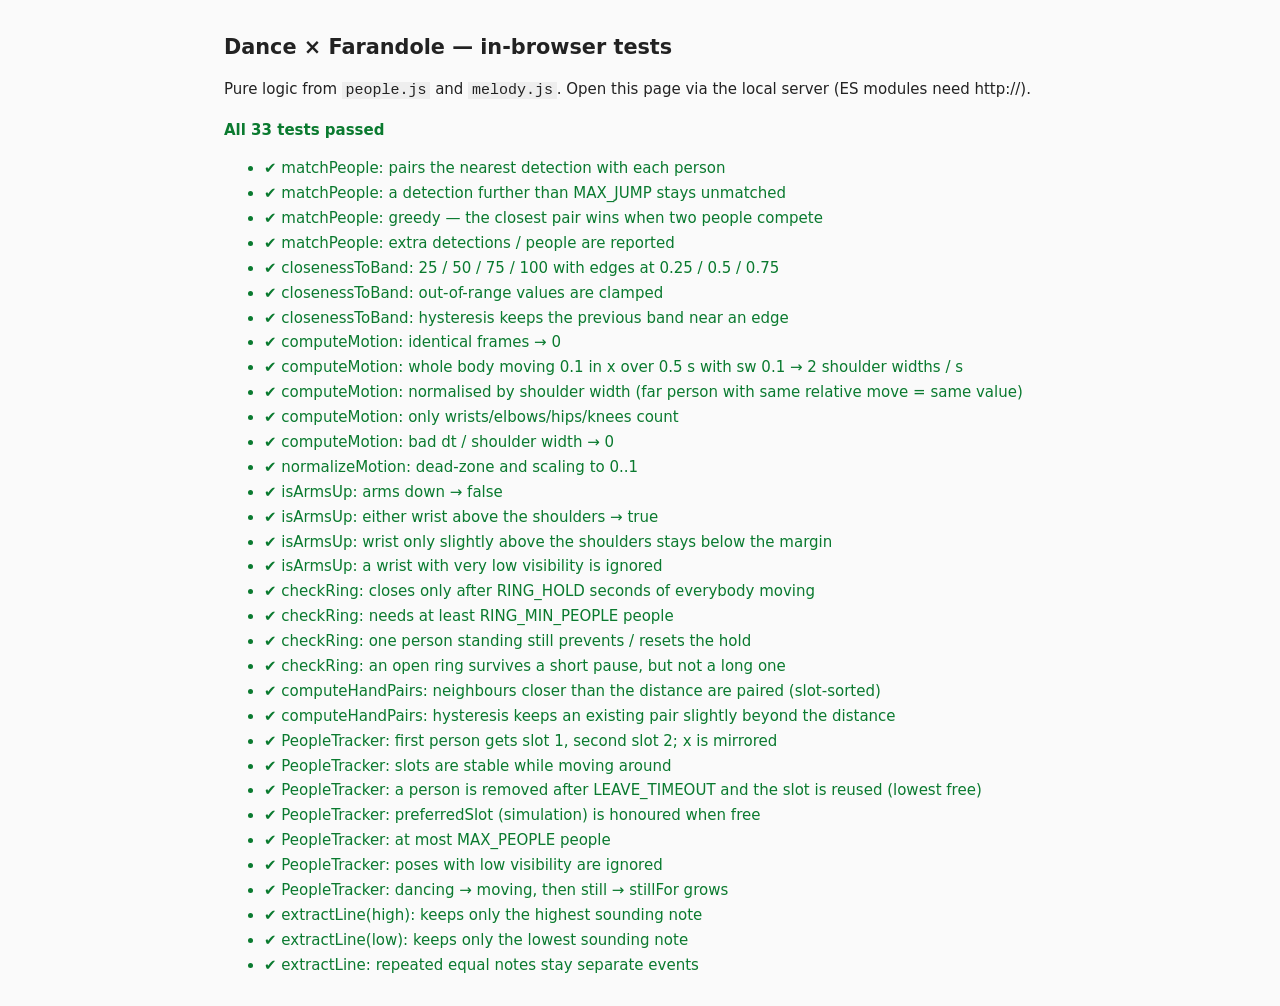
<file: tests.html>
<!doctype html>
<html lang="en">
<head>
<meta charset="utf-8">
<title>Dance × Farandole — tests</title>
<style>
  body { font: 15px/1.5 system-ui, sans-serif; margin: 2rem auto; max-width: 52rem; padding: 0 1rem; background: #fafafa; color: #222; }
  h1 { font-size: 1.3rem; }
  .pass { color: #0a7a2f; } .fail { color: #c0172b; font-weight: 600; }
  li { margin: .15rem 0; } code { background: #eee; padding: 0 .25em; }
  #summary { font-weight: 700; margin: 1rem 0; }
</style>
</head>
<body>
<h1>Dance × Farandole — in-browser tests</h1>
<p>Pure logic from <code>people.js</code> and <code>melody.js</code>. Open this page via the local server (ES modules need http://).</p>
<div id="summary">Running…</div>
<ul id="results"></ul>
<script type="module">
import { CONFIG } from "./config.js";
import {
  matchPeople, closenessToBand, computeMotion, normalizeMotion, isArmsUp, checkRing,
  computeHandPairs, poseFeatures, PeopleTracker, LM,
} from "./people.js";
import { extractLine } from "./melody.js";

const results = [];
function test(name, fn) {
  try { fn(); results.push({ name, ok: true }); }
  catch (e) { results.push({ name, ok: false, err: e.message || String(e) }); }
}
function eq(a, b, msg = "") {
  if (JSON.stringify(a) !== JSON.stringify(b)) throw new Error(`${msg} expected ${JSON.stringify(b)}, got ${JSON.stringify(a)}`);
}
function ok(cond, msg = "assertion failed") { if (!cond) throw new Error(msg); }
const near = (a, b, eps = 1e-6) => Math.abs(a - b) <= eps;

// helpers -------------------------------------------------------------------------------------
function pose(over = {}) {
  // a neutral standing pose; all landmarks visible
  const lm = Array.from({ length: 33 }, () => ({ x: 0.5, y: 0.5, visibility: 1 }));
  const set = (i, x, y) => { lm[i] = { x, y, visibility: 1 }; };
  set(LM.L_SHOULDER, 0.45, 0.30); set(LM.R_SHOULDER, 0.55, 0.30);
  set(LM.L_ELBOW, 0.43, 0.42); set(LM.R_ELBOW, 0.57, 0.42);
  set(LM.L_WRIST, 0.42, 0.52); set(LM.R_WRIST, 0.58, 0.52);
  set(LM.L_HIP, 0.47, 0.58); set(LM.R_HIP, 0.53, 0.58);
  set(LM.L_KNEE, 0.47, 0.78); set(LM.R_KNEE, 0.53, 0.78);
  for (const [i, v] of Object.entries(over)) lm[i] = { ...lm[i], ...v };
  return lm;
}
const shifted = (lm, dx) => lm.map((l) => ({ ...l, x: l.x + dx }));

// matchPeople ---------------------------------------------------------------------------------
test("matchPeople: pairs the nearest detection with each person", () => {
  const ex = [{ x: 0.2, closeness: 0.5 }, { x: 0.8, closeness: 0.5 }];
  const det = [{ x: 0.78, closeness: 0.52 }, { x: 0.22, closeness: 0.48 }];
  const m = matchPeople(ex, det, 0.25);
  eq(m.pairs.sort((a, b) => a[0] - b[0]), [[0, 1], [1, 0]]);
  eq(m.unmatchedExisting, []); eq(m.unmatchedDetections, []);
});
test("matchPeople: a detection further than MAX_JUMP stays unmatched", () => {
  const m = matchPeople([{ x: 0.1, closeness: 0.5 }], [{ x: 0.9, closeness: 0.5 }], 0.25);
  eq(m.pairs, []); eq(m.unmatchedExisting, [0]); eq(m.unmatchedDetections, [0]);
});
test("matchPeople: greedy — the closest pair wins when two people compete", () => {
  const ex = [{ x: 0.40, closeness: 0.5 }, { x: 0.55, closeness: 0.5 }];
  const det = [{ x: 0.52, closeness: 0.5 }];
  const m = matchPeople(ex, det, 0.25);
  eq(m.pairs, [[1, 0]]); eq(m.unmatchedExisting, [0]);
});
test("matchPeople: extra detections / people are reported", () => {
  const m = matchPeople([], [{ x: 0.5, closeness: 0.5 }], 0.25);
  eq(m.unmatchedDetections, [0]);
  const m2 = matchPeople([{ x: 0.5, closeness: 0.5 }], [], 0.25);
  eq(m2.unmatchedExisting, [0]);
});

// closenessToBand -----------------------------------------------------------------------------
test("closenessToBand: 25 / 50 / 75 / 100 with edges at 0.25 / 0.5 / 0.75", () => {
  const b = CONFIG.BANDS;
  eq(closenessToBand(0, b), 25); eq(closenessToBand(0.24, b), 25);
  eq(closenessToBand(0.25, b), 50); eq(closenessToBand(0.49, b), 50);
  eq(closenessToBand(0.5, b), 75); eq(closenessToBand(0.74, b), 75);
  eq(closenessToBand(0.75, b), 100); eq(closenessToBand(1, b), 100);
});
test("closenessToBand: out-of-range values are clamped", () => {
  eq(closenessToBand(-3, CONFIG.BANDS), 25); eq(closenessToBand(7, CONFIG.BANDS), 100);
});
test("closenessToBand: hysteresis keeps the previous band near an edge", () => {
  eq(closenessToBand(0.26, CONFIG.BANDS, 25, 0.03), 25);
  eq(closenessToBand(0.30, CONFIG.BANDS, 25, 0.03), 50);
  eq(closenessToBand(0.24, CONFIG.BANDS, 50, 0.03), 50);
  eq(closenessToBand(0.20, CONFIG.BANDS, 50, 0.03), 25);
});

// computeMotion -------------------------------------------------------------------------------
test("computeMotion: identical frames → 0", () => {
  const p = pose();
  eq(computeMotion(p, p, 1 / 30, 0.1), 0);
});
test("computeMotion: whole body moving 0.1 in x over 0.5 s with sw 0.1 → 2 shoulder widths / s", () => {
  const p = pose();
  ok(near(computeMotion(p, shifted(p, 0.1), 0.5, 0.1, 1), 2, 1e-9));
});
test("computeMotion: normalised by shoulder width (far person with same relative move = same value)", () => {
  const p = pose();
  const a = computeMotion(p, shifted(p, 0.1), 0.5, 0.1, 1);
  const b = computeMotion(p, shifted(p, 0.05), 0.5, 0.05, 1);
  ok(near(a, b, 1e-9));
});
test("computeMotion: only wrists/elbows/hips/knees count", () => {
  const p = pose();
  const q = p.map((l) => ({ ...l })); q[LM.NOSE] = { x: 0.9, y: 0.9, visibility: 1 };
  eq(computeMotion(p, q, 1 / 30, 0.1), 0);
  const r = p.map((l) => ({ ...l })); r[LM.L_WRIST] = { x: 0.9, y: 0.5, visibility: 1 };
  ok(computeMotion(p, r, 1 / 30, 0.1) > 0);
});
test("computeMotion: bad dt / shoulder width → 0", () => {
  const p = pose();
  eq(computeMotion(p, shifted(p, 0.1), 0, 0.1), 0);
  eq(computeMotion(p, shifted(p, 0.1), 0.1, 0), 0);
});
test("normalizeMotion: dead-zone and scaling to 0..1", () => {
  const cfg = { MOTION_DEADZONE: 0.15, MOTION_MAX: 1.5 };
  eq(normalizeMotion(0.1, cfg), 0);
  ok(near(normalizeMotion(0.9, cfg), 0.5));
  eq(normalizeMotion(99, cfg), 1);
});

// isArmsUp ------------------------------------------------------------------------------------
test("isArmsUp: arms down → false", () => { eq(isArmsUp(pose(), 0.03), false); });
test("isArmsUp: either wrist above the shoulders → true", () => {
  eq(isArmsUp(pose({ [LM.L_WRIST]: { y: 0.1 } }), 0.03), true);
  eq(isArmsUp(pose({ [LM.R_WRIST]: { y: 0.1 } }), 0.03), true);
});
test("isArmsUp: wrist only slightly above the shoulders stays below the margin", () => {
  eq(isArmsUp(pose({ [LM.L_WRIST]: { y: 0.29 } }), 0.03), false);
  eq(isArmsUp(pose({ [LM.L_WRIST]: { y: 0.25 } }), 0.03), true);
});
test("isArmsUp: a wrist with very low visibility is ignored", () => {
  eq(isArmsUp(pose({ [LM.L_WRIST]: { y: 0.1, visibility: 0.05 } }), 0.03), false);
});

// checkRing -----------------------------------------------------------------------------------
const cfgR = { RING_MIN_PEOPLE: 4, RING_HOLD: 2, RING_GRACE: 0.4 };
const group = (n, moving = true) => Array.from({ length: n }, (_, i) => ({ slot: i + 1, moving }));
test("checkRing: closes only after RING_HOLD seconds of everybody moving", () => {
  let s = { hold: 0, closed: false, lost: 0 };
  for (let t = 0; t < 1.9; t += 0.1) s = checkRing(s, group(4), 0.1, cfgR);
  eq(s.closed, false);
  for (let t = 0; t < 0.3; t += 0.1) s = checkRing(s, group(4), 0.1, cfgR);
  eq(s.closed, true);
});
test("checkRing: needs at least RING_MIN_PEOPLE people", () => {
  let s = { hold: 0, closed: false, lost: 0 };
  for (let t = 0; t < 5; t += 0.1) s = checkRing(s, group(3), 0.1, cfgR);
  eq(s.closed, false); eq(s.hold, 0);
});
test("checkRing: one person standing still prevents / resets the hold", () => {
  let s = { hold: 0, closed: false, lost: 0 };
  for (let t = 0; t < 1.5; t += 0.1) s = checkRing(s, group(4), 0.1, cfgR);
  const g = group(4); g[2].moving = false;
  s = checkRing(s, g, 0.1, cfgR);
  eq(s.hold, 0); eq(s.closed, false);
});
test("checkRing: an open ring survives a short pause, but not a long one", () => {
  let s = { hold: 0, closed: false, lost: 0 };
  for (let t = 0; t < 2.5; t += 0.1) s = checkRing(s, group(5), 0.1, cfgR);
  eq(s.closed, true);
  const g = group(5); g[0].moving = false;
  s = checkRing(s, g, 0.2, cfgR); eq(s.closed, true, "after 0.2 s pause");
  s = checkRing(s, group(5), 0.1, cfgR); eq(s.closed, true, "resumed");
  for (let t = 0; t < 0.6; t += 0.1) s = checkRing(s, g, 0.1, cfgR);
  eq(s.closed, false, "after a long pause");
});

// computeHandPairs ----------------------------------------------------------------------------
test("computeHandPairs: neighbours closer than the distance are paired (slot-sorted)", () => {
  const ppl = [{ slot: 3, x: 0.5 }, { slot: 1, x: 0.4 }, { slot: 2, x: 0.9 }];
  eq(computeHandPairs(ppl, [], 0.18, 1.2), [[1, 3]]);
});
test("computeHandPairs: hysteresis keeps an existing pair slightly beyond the distance", () => {
  const ppl = [{ slot: 1, x: 0.4 }, { slot: 2, x: 0.6 }];
  eq(computeHandPairs(ppl, [], 0.18, 1.2), []);
  eq(computeHandPairs(ppl, [[1, 2]], 0.18, 1.2), [[1, 2]]);
});

// PeopleTracker (integration of the above) ------------------------------------------------------
function det(x, extra = {}) {
  // x = mirrored screen x (what people.js outputs); raw landmarks are unmirrored
  const sw = 0.15, cx = 1 - x;
  const lm = pose().map((l) => ({ ...l, x: cx + (l.x - 0.5) * (sw / 0.1) }));
  return { landmarks: lm, ...extra };
}
test("PeopleTracker: first person gets slot 1, second slot 2; x is mirrored", () => {
  const t = new PeopleTracker({ ...CONFIG });
  t.update([det(0.2), det(0.7)], 0);
  const p = t.people;
  eq(p.map((q) => q.slot), [1, 2]);
  ok(near(p[0].x, 0.2, 0.01), "x mirrored " + p[0].x);
});
test("PeopleTracker: slots are stable while moving around", () => {
  const t = new PeopleTracker({ ...CONFIG });
  t.update([det(0.2), det(0.7)], 0);
  for (let i = 1; i <= 20; i++) t.update([det(0.2 + i * 0.01), det(0.7 - i * 0.01)], i / 30);
  const p = t.people;
  ok(p[0].x < 0.5 && p[1].x > 0.5, "still left/right");
  eq(p.map((q) => q.slot), [1, 2]);
});
test("PeopleTracker: a person is removed after LEAVE_TIMEOUT and the slot is reused (lowest free)", () => {
  const t = new PeopleTracker({ ...CONFIG });
  t.update([det(0.2), det(0.5), det(0.8)], 0);
  for (let i = 1; i <= 60; i++) t.update([det(0.2), det(0.8)], i / 30);   // slot 2 missing for 2 s
  eq(t.people.map((q) => q.slot), [1, 3]);
  t.update([det(0.2), det(0.5), det(0.8)], 2.1);
  eq(t.people.map((q) => q.slot), [1, 2, 3]);
});
test("PeopleTracker: preferredSlot (simulation) is honoured when free", () => {
  const t = new PeopleTracker({ ...CONFIG });
  t.update([det(0.5, { preferredSlot: 4 })], 0);
  eq(t.people[0].slot, 4);
});
test("PeopleTracker: at most MAX_PEOPLE people", () => {
  const t = new PeopleTracker({ ...CONFIG });
  t.update([0.1, 0.25, 0.4, 0.55, 0.7, 0.85].map((x) => det(x)), 0);
  eq(t.people.length, 5);
});
test("PeopleTracker: poses with low visibility are ignored", () => {
  const t = new PeopleTracker({ ...CONFIG });
  const d = det(0.5); d.landmarks = d.landmarks.map((l) => ({ ...l, visibility: 0.1 }));
  t.update([d], 0);
  eq(t.people.length, 0);
});
test("PeopleTracker: dancing → moving, then still → stillFor grows", () => {
  const t = new PeopleTracker({ ...CONFIG });
  let now = 0;
  const frame = (i, dance) => {
    const d = det(0.5);
    if (dance) for (const j of [15, 16, 13, 14]) d.landmarks[j] = { ...d.landmarks[j], x: d.landmarks[j].x + 0.05 * Math.sin(i * 0.9), y: d.landmarks[j].y + 0.05 * Math.cos(i * 0.9) };
    now += 1 / 30; t.update([d], now);
  };
  for (let i = 0; i < 40; i++) frame(i, true);
  ok(t.people[0].moving, "moving while dancing; motion=" + t.people[0].motion);
  for (let i = 0; i < 90; i++) frame(i, false);
  ok(!t.people[0].moving, "not moving when still");
  ok(t.people[0].stillFor > 1.5, "stillFor " + t.people[0].stillFor);
});

// melody.js -------------------------------------------------------------------------------------
test("extractLine(high): keeps only the highest sounding note", () => {
  const notes = [{ t: 0, d: 2, n: 60, v: 1 }, { t: 0, d: 1, n: 64, v: 1 }];
  eq(extractLine(notes, "high").map((e) => [e.t, e.d, e.n]), [[0, 1, 64], [1, 1, 60]]);
});
test("extractLine(low): keeps only the lowest sounding note", () => {
  const notes = [{ t: 0, d: 2, n: 60, v: 1 }, { t: 0, d: 1, n: 64, v: 1 }];
  eq(extractLine(notes, "low").map((e) => [e.t, e.d, e.n]), [[0, 2, 60]]);
});
test("extractLine: repeated equal notes stay separate events", () => {
  const notes = [{ t: 0, d: 1, n: 62, v: 1 }, { t: 1, d: 1, n: 62, v: 1 }];
  eq(extractLine(notes, "high").length, 2);
});

// report ----------------------------------------------------------------------------------------
const list = document.getElementById("results");
for (const r of results) {
  const li = document.createElement("li");
  li.className = r.ok ? "pass" : "fail";
  li.textContent = (r.ok ? "✔ " : "✘ ") + r.name + (r.ok ? "" : " — " + r.err);
  list.appendChild(li);
}
const failed = results.filter((r) => !r.ok).length;
document.getElementById("summary").textContent =
  failed ? `${failed} of ${results.length} tests FAILED` : `All ${results.length} tests passed`;
document.getElementById("summary").className = failed ? "fail" : "pass";
document.title = (failed ? "FAIL" : "PASS") + " — tests";
window.__testResults = { total: results.length, failed, results };
</script>
</body>
</html>
</file>
